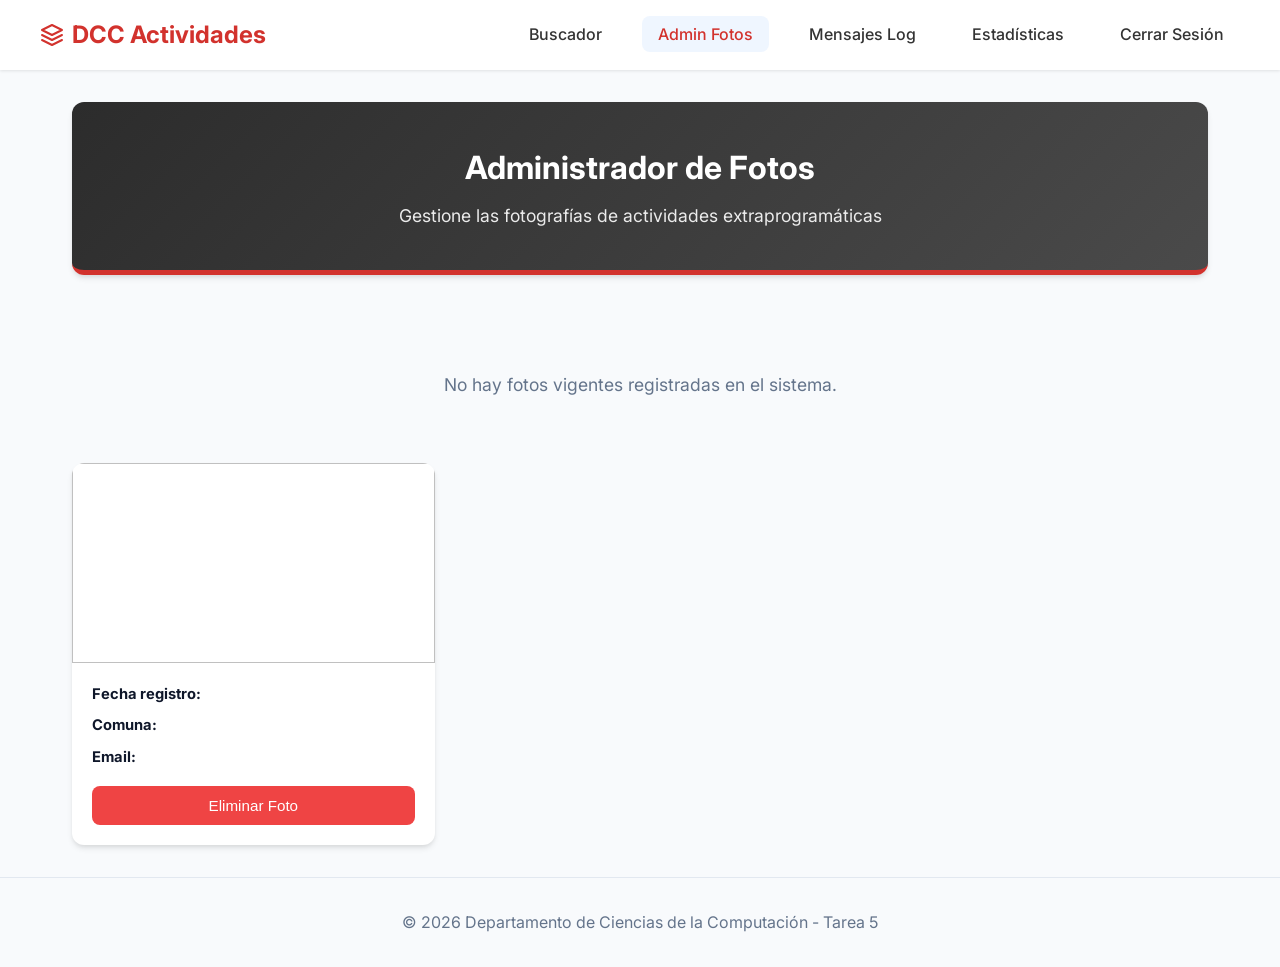
<file: src/main/resources/templates/admin_fotos.html>
<!DOCTYPE html>
<html lang="es" xmlns:th="http://www.thymeleaf.org">
<head>
    <meta charset="UTF-8">
    <meta name="viewport" content="width=device-width, initial-scale=1.0">
    <title>Administrador de Fotos - DCC Actividades</title>
    <meta name="_csrf" th:content="${_csrf.token}"/>
    <meta name="_csrf_header" th:content="${_csrf.headerName}"/>
    <link href="https://fonts.googleapis.com/css2?family=Inter:wght@300;400;500;600;700&amp;display=swap" rel="stylesheet">
    <style>
        :root {
            --primary-color: #d2322d;
            --primary-hover: #b02621;
            --secondary-color: #333333;
            --bg-color: #f8fafc;
            --card-bg: #ffffff;
            --text-main: #0f172a;
            --text-muted: #64748b;
            --border-color: #e2e8f0;
            --error-color: #ef4444;
            --success-color: #22c55e;
            --radius-md: 8px;
            --radius-lg: 12px;
            --shadow-sm: 0 1px 3px rgba(0,0,0,0.1);
            --shadow-md: 0 4px 6px -1px rgba(0,0,0,0.1), 0 2px 4px -1px rgba(0,0,0,0.06);
            --transition: all 0.3s ease;
        }
        * { box-sizing: border-box; margin: 0; padding: 0; }
        body {
            font-family: 'Inter', -apple-system, BlinkMacSystemFont, "Segoe UI", Roboto, Helvetica, Arial, sans-serif;
            background-color: var(--bg-color);
            color: var(--text-main);
            line-height: 1.6;
            display: flex;
            flex-direction: column;
            min-height: 100vh;
        }
        header {
            background-color: var(--card-bg);
            box-shadow: var(--shadow-sm);
            padding: 1rem 2rem;
            position: sticky;
            top: 0;
            z-index: 100;
        }
        nav {
            display: flex;
            justify-content: space-between;
            align-items: center;
            max-width: 1200px;
            margin: 0 auto;
        }
        .logo {
            font-size: 1.5rem;
            font-weight: 700;
            color: var(--primary-color);
            text-decoration: none;
            display: flex;
            align-items: center;
            gap: 0.5rem;
        }
        .nav-links {
            list-style: none;
            display: flex;
            gap: 1.5rem;
        }
        .nav-links a {
            text-decoration: none;
            color: var(--secondary-color);
            font-weight: 500;
            transition: var(--transition);
            padding: 0.5rem 1rem;
            border-radius: var(--radius-md);
        }
        .nav-links a:hover, .nav-links a.active {
            color: var(--primary-color);
            background-color: #eff6ff;
        }
        main {
            flex: 1;
            max-width: 1200px;
            margin: 2rem auto;
            padding: 0 2rem;
            width: 100%;
        }
        .page-header {
            text-align: center;
            padding: 2.5rem 2rem;
            background: linear-gradient(135deg, #2c2c2c, #4a4a4a);
            border-bottom: 5px solid var(--primary-color);
            color: white;
            border-radius: var(--radius-lg);
            margin-bottom: 2rem;
            box-shadow: var(--shadow-md);
        }
        .page-header h1 { font-size: 2rem; margin-bottom: 0.5rem; }
        .page-header p { font-size: 1.1rem; opacity: 0.9; }
        .gallery-grid {
            display: grid;
            grid-template-columns: repeat(auto-fill, minmax(300px, 1fr));
            gap: 1.5rem;
        }
        .foto-card {
            background-color: var(--card-bg);
            border-radius: var(--radius-lg);
            overflow: hidden;
            box-shadow: var(--shadow-md);
            transition: var(--transition);
        }
        .foto-card:hover {
            transform: translateY(-4px);
            box-shadow: 0 12px 24px rgba(0,0,0,0.12);
        }
        .foto-card img {
            width: 100%;
            height: 200px;
            object-fit: cover;
            display: block;
        }
        .foto-info {
            padding: 1.25rem;
        }
        .foto-info p {
            margin-bottom: 0.5rem;
            font-size: 0.92rem;
            color: var(--text-muted);
        }
        .foto-info p strong {
            color: var(--text-main);
        }
        .btn-eliminar {
            display: inline-block;
            width: 100%;
            padding: 0.7rem 1.5rem;
            background-color: var(--error-color);
            color: white;
            border: none;
            border-radius: var(--radius-md);
            font-size: 0.95rem;
            font-weight: 500;
            cursor: pointer;
            transition: var(--transition);
            text-align: center;
            margin-top: 0.5rem;
        }
        .btn-eliminar:hover {
            background-color: #dc2626;
            transform: translateY(-1px);
        }
        .btn-eliminar:disabled {
            background-color: #94a3b8;
            cursor: not-allowed;
            transform: none;
        }
        .empty-state {
            text-align: center;
            padding: 4rem 2rem;
            color: var(--text-muted);
            font-size: 1.1rem;
        }
        .alert-success {
            padding: 1rem 1.5rem;
            background-color: #dcfce7;
            color: #166534;
            border: 1px solid #bbf7d0;
            border-radius: var(--radius-md);
            margin-bottom: 1.5rem;
            display: none;
            font-weight: 500;
        }
        .alert-error {
            padding: 1rem 1.5rem;
            background-color: #fee2e2;
            color: #991b1b;
            border: 1px solid #fecaca;
            border-radius: var(--radius-md);
            margin-bottom: 1.5rem;
            display: none;
            font-weight: 500;
        }
        footer {
            text-align: center;
            padding: 2rem;
            color: var(--text-muted);
            border-top: 1px solid var(--border-color);
            margin-top: auto;
        }
        @media (max-width: 768px) {
            nav { flex-direction: column; gap: 1rem; }
            .gallery-grid { grid-template-columns: 1fr; }
        }
    </style>
</head>
<body>
    <header>
        <nav>
            <a href="/buscador" class="logo">
                <svg width="24" height="24" viewBox="0 0 24 24" fill="none" stroke="currentColor" stroke-width="2" stroke-linecap="round" stroke-linejoin="round"><path d="M12 2L2 7l10 5 10-5-10-5zM2 17l10 5 10-5M2 12l10 5 10-5"/></svg>
                DCC Actividades
            </a>
            <ul class="nav-links">
                <li><a href="/buscador">Buscador</a></li>
                <li><a href="/admin-fotos" class="active">Admin Fotos</a></li>
                <li><a href="/mensajes-log">Mensajes Log</a></li>
                <li><a href="/estadistica-fotos">Estadísticas</a></li>
                <li><a href="/logout">Cerrar Sesión</a></li>
            </ul>
        </nav>
    </header>

    <main>
        <div class="page-header">
            <h1>Administrador de Fotos</h1>
            <p>Gestione las fotografías de actividades extraprogramáticas</p>
        </div>

        <div id="alert-success" class="alert-success"></div>
        <div id="alert-error" class="alert-error"></div>

        <div th:if="${#lists.isEmpty(fotos)}" class="empty-state">
            <p>No hay fotos vigentes registradas en el sistema.</p>
        </div>

        <div class="gallery-grid" th:unless="${#lists.isEmpty(fotos)}">
            <div th:each="foto : ${fotos}" class="foto-card" th:id="'foto-card-' + ${foto.id}">
                <img th:src="'/' + ${foto.rutaArchivo}" th:alt="${foto.nombreArchivo}" loading="lazy">
                <div class="foto-info">
                    <p><strong>Fecha registro:</strong>
                        <span th:text="${#temporals.format(foto.actividad.miembro.fechaRegistro, 'dd-MM-yyyy HH:mm')}"></span>
                    </p>
                    <p><strong>Comuna:</strong>
                        <span th:text="${foto.actividad.miembro.comuna.nombre}"></span>
                    </p>
                    <p><strong>Email:</strong>
                        <span th:text="${foto.actividad.miembro.email}"></span>
                    </p>
                    <button class="btn-eliminar"
                            th:data-id="${foto.id}"
                            onclick="eliminarFoto(this)">
                        Eliminar Foto
                    </button>
                </div>
            </div>
        </div>
    </main>

    <footer>
        <p>&copy; 2026 Departamento de Ciencias de la Computación - Tarea 5</p>
    </footer>

    <script>
        function eliminarFoto(btn) {
            var fotoId = btn.getAttribute('data-id');

            // Solicitar motivo de eliminación
            var motivo = prompt('Ingrese el motivo de eliminación (mínimo 5, máximo 200 caracteres):');

            // Si cancela el prompt
            if (motivo === null) return;

            motivo = motivo.trim();

            // Validación del motivo
            if (motivo.length < 5 || motivo.length > 200) {
                alert('Error: El motivo debe tener entre 5 y 200 caracteres.');
                return;
            }

            // Deshabilitar botón mientras se procesa
            btn.disabled = true;
            btn.textContent = 'Eliminando...';

            // Leer token CSRF para peticiones POST seguras
            var csrfToken = document.querySelector("meta[name='_csrf']").getAttribute("content");
            var csrfHeader = document.querySelector("meta[name='_csrf_header']").getAttribute("content");

            // Enviar petición AJAX
            var headers = {
                'Content-Type': 'application/json'
            };
            headers[csrfHeader] = csrfToken;

            fetch('/admin-fotos/eliminar/' + fotoId, {
                method: 'POST',
                headers: headers,
                body: JSON.stringify({ motivo: motivo })
            })
            .then(function(response) {
                return response.json().then(function(data) {
                    return { ok: response.ok, data: data };
                });
            })
            .then(function(result) {
                if (result.ok) {
                    // Éxito: remover la tarjeta con animación
                    var card = document.getElementById('foto-card-' + fotoId);
                    if (card) {
                        card.style.transition = 'opacity 0.5s ease, transform 0.5s ease';
                        card.style.opacity = '0';
                        card.style.transform = 'scale(0.8)';
                        setTimeout(function() {
                            card.remove();
                            // Verificar si quedaron fotos
                            var gallery = document.querySelector('.gallery-grid');
                            if (gallery && gallery.children.length === 0) {
                                gallery.outerHTML = '<div class="empty-state"><p>No hay fotos vigentes registradas en el sistema.</p></div>';
                            }
                        }, 500);
                    }
                    mostrarAlerta('success', result.data.mensaje || 'Foto eliminada correctamente.');
                } else {
                    btn.disabled = false;
                    btn.textContent = 'Eliminar Foto';
                    mostrarAlerta('error', result.data.error || 'Error al eliminar la foto.');
                }
            })
            .catch(function(err) {
                console.error('Error:', err);
                btn.disabled = false;
                btn.textContent = 'Eliminar Foto';
                mostrarAlerta('error', 'Error de conexión al eliminar la foto.');
            });
        }

        function mostrarAlerta(tipo, mensaje) {
            var alertEl = document.getElementById('alert-' + tipo);
            alertEl.textContent = mensaje;
            alertEl.style.display = 'block';
            // Ocultar la otra alerta
            var otroTipo = tipo === 'success' ? 'error' : 'success';
            document.getElementById('alert-' + otroTipo).style.display = 'none';
            // Auto-ocultar después de 5 segundos
            setTimeout(function() {
                alertEl.style.display = 'none';
            }, 5000);
        }
    </script>
</body>
</html>
</file>
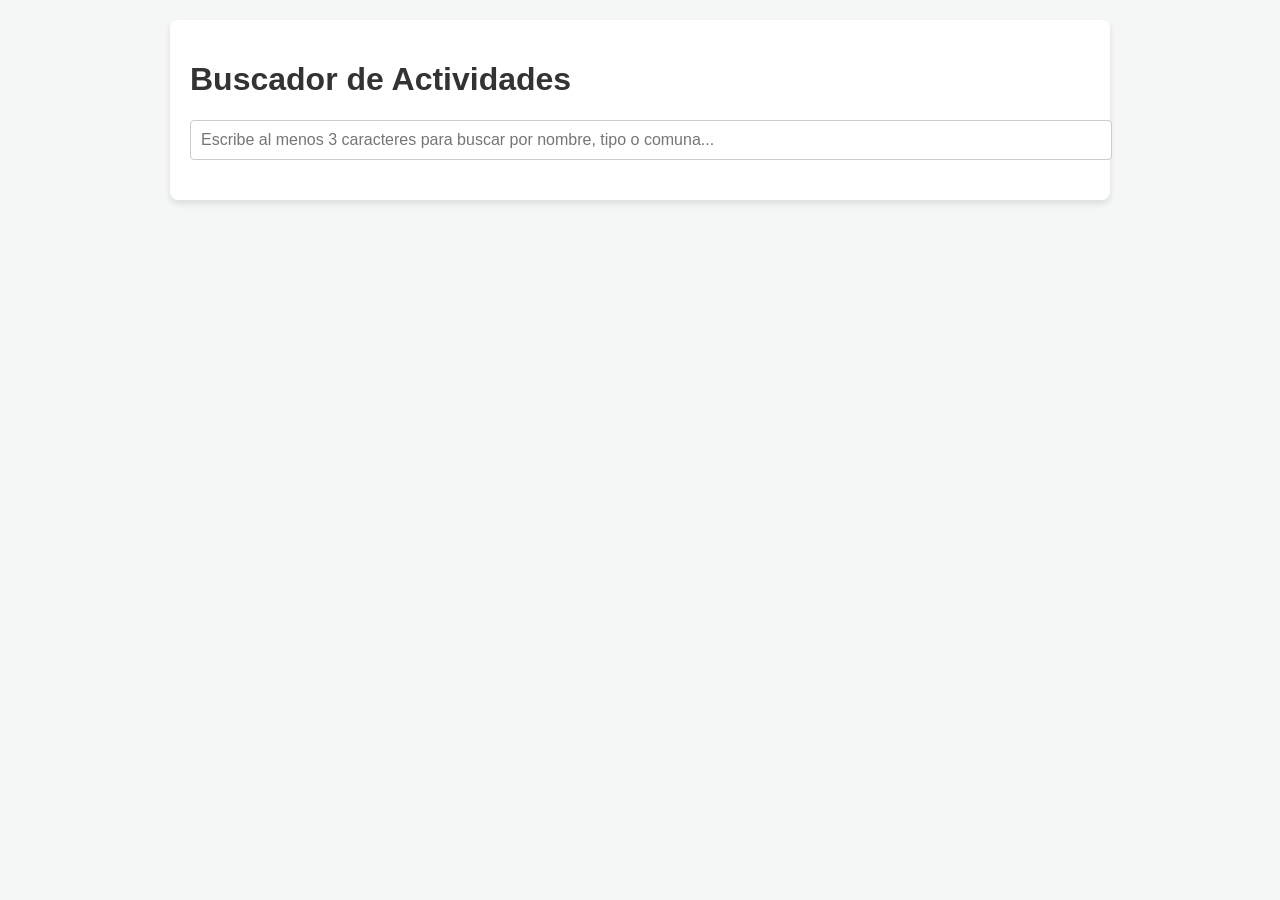
<file: src/main/resources/templates/buscador.html>
<!DOCTYPE html>
<html lang="es">
<head>
    <meta charset="UTF-8">
    <meta name="viewport" content="width=device-width, initial-scale=1.0">
    <title>Buscador de Actividades</title>
    <meta name="_csrf" th:content="${_csrf.token}"/>
    <meta name="_csrf_header" th:content="${_csrf.headerName}"/>
    <style>
        body { font-family: 'Inter', sans-serif; margin: 20px; background-color: #f4f7f6; }
        .container { max-width: 900px; margin: auto; background: white; padding: 20px; border-radius: 8px; box-shadow: 0 4px 6px rgba(0,0,0,0.1); }
        h1 { color: #333; }
        .search-box { margin-bottom: 20px; }
        .search-box input { width: 100%; padding: 10px; font-size: 16px; border: 1px solid #ccc; border-radius: 4px; }
        .actividad-card { border: 1px solid #ddd; padding: 15px; margin-bottom: 15px; border-radius: 6px; }
        .highlight { background-color: yellow; font-weight: bold; }
        .btn-evaluar { background-color: #007bff; color: white; border: none; padding: 5px 10px; cursor: pointer; border-radius: 3px; }
        .btn-evaluar:hover { background-color: #0056b3; }
        .nota-badge { background-color: #28a745; color: white; padding: 3px 8px; border-radius: 12px; font-weight: bold; }
        .msg-empty { color: #888; font-style: italic; }
    </style>
</head>
<body>

<div class="container">
    <h1>Buscador de Actividades</h1>
    <div class="search-box">
        <input type="text" id="searchInput" placeholder="Escribe al menos 3 caracteres para buscar por nombre, tipo o comuna...">
    </div>

    <div id="resultadosContainer">
        <!-- Los resultados se inyectarán aquí asíncronamente -->
    </div>
</div>

<script>
    const searchInput = document.getElementById('searchInput');
    const resultadosContainer = document.getElementById('resultadosContainer');

    // Funciones de escape para seguridad (XSS y Regex)
    const escapeHTML = (str) => {
        if (str === null || str === undefined) return "";
        return String(str)
            .replace(/&/g, "&amp;")
            .replace(/</g, "&lt;")
            .replace(/>/g, "&gt;")
            .replace(/"/g, "&quot;")
            .replace(/'/g, "&#039;");
    };

    function escapeRegExp(string) {
        return string.replace(/[.*+?^${}()|[\]\\]/g, '\\$&');
    }

    function highlightText(text, query) {
        if (!text) return "";
        let escapedText = escapeHTML(text);
        if (!query) return escapedText;
        
        const escapedQuery = escapeHTML(query);
        const regex = new RegExp(`(${escapeRegExp(escapedQuery)})`, 'gi');
        return escapedText.replace(regex, '<span class="highlight">$1</span>');
    }

    searchInput.addEventListener('input', function() {
        const query = this.value.trim();
        
        if (query.length >= 3) {
            // Realizar búsqueda asíncrona
            fetch(`/api/actividades/buscar?q=${encodeURIComponent(query)}`)
                .then(response => response.json())
                .then(data => {
                    resultadosContainer.innerHTML = '';
                    
                    if (data.length === 0) {
                        resultadosContainer.innerHTML = '<p class="msg-empty">No se encontraron actividades que coincidan con la búsqueda.</p>';
                        return;
                    }

                    data.forEach(act => {
                        const card = document.createElement('div');
                        card.className = 'actividad-card';
                        
                        card.innerHTML = `
                            <h3>${highlightText(act.nombreActividad, query)}</h3>
                            <p><strong>Miembro:</strong> ${escapeHTML(act.nombreMiembro)}</p>
                            <p><strong>Día:</strong> ${escapeHTML(act.dia)}</p>
                            <p><strong>Tipo:</strong> ${highlightText(act.tipo, query)}</p>
                            <p><strong>Comuna:</strong> ${highlightText(act.comuna, query)}</p>
                            <p><strong>Descripción:</strong> ${escapeHTML(act.descripcion)}</p>
                            <p>
                                <strong>Nota Promedio:</strong> 
                                <span class="nota-badge" id="nota-valor-${act.id}">${escapeHTML(act.nota)}</span> 
                                (<span id="nota-cant-${act.id}">${escapeHTML(act.cantNotas)}</span> evaluaciones)
                            </p>
                            <button class="btn-evaluar" onclick="evaluarActividad(${act.id})">Evaluar</button>
                        `;
                        resultadosContainer.appendChild(card);
                    });
                })
                .catch(err => {
                    console.error("Error al buscar actividades:", err);
                    resultadosContainer.innerHTML = '<p style="color:red;">Error al realizar la búsqueda.</p>';
                });
        } else {
            resultadosContainer.innerHTML = '';
        }
    });

    // Función para evaluar
    function evaluarActividad(actividadId) {
        const inputNota = prompt("Ingrese una nota para evaluar esta actividad (número entero entre 1 y 7):");
        if (inputNota === null) return; // cancelado
        
        const notaNum = parseInt(inputNota, 10);
        if (isNaN(notaNum) || notaNum < 1 || notaNum > 7 || inputNota.indexOf('.') !== -1 || inputNota.indexOf(',') !== -1) {
            alert("Error: Debe ingresar un número entero válido entre 1 y 7, ambos inclusives.");
            return;
        }

        // Leer token CSRF para peticiones POST seguras
        const csrfToken = document.querySelector("meta[name='_csrf']") ? document.querySelector("meta[name='_csrf']").getAttribute("content") : '';
        const csrfHeader = document.querySelector("meta[name='_csrf_header']") ? document.querySelector("meta[name='_csrf_header']").getAttribute("content") : '';

        const headers = {
            'Content-Type': 'application/json'
        };
        if (csrfHeader && csrfToken) {
            headers[csrfHeader] = csrfToken;
        }

        // Llamada asíncrona para guardar la nota
        fetch(`/api/actividades/${actividadId}/evaluar`, {
            method: 'POST',
            headers: headers,
            body: JSON.stringify({ valor: notaNum })
        })
        .then(response => {
            if (!response.ok) {
                throw new Error("No se pudo guardar la evaluación.");
            }
            return response.json();
        })
        .then(data => {
            // Actualizar la interfaz asíncronamente
            document.getElementById(`nota-valor-${actividadId}`).textContent = data.notaPromedio;
            document.getElementById(`nota-cant-${actividadId}`).textContent = data.cantNotas;
            alert("Evaluación guardada exitosamente.");
        })
        .catch(err => {
            console.error(err);
            alert("Hubo un error al guardar la evaluación.");
        });
    }
</script>

</body>
</html>
</file>
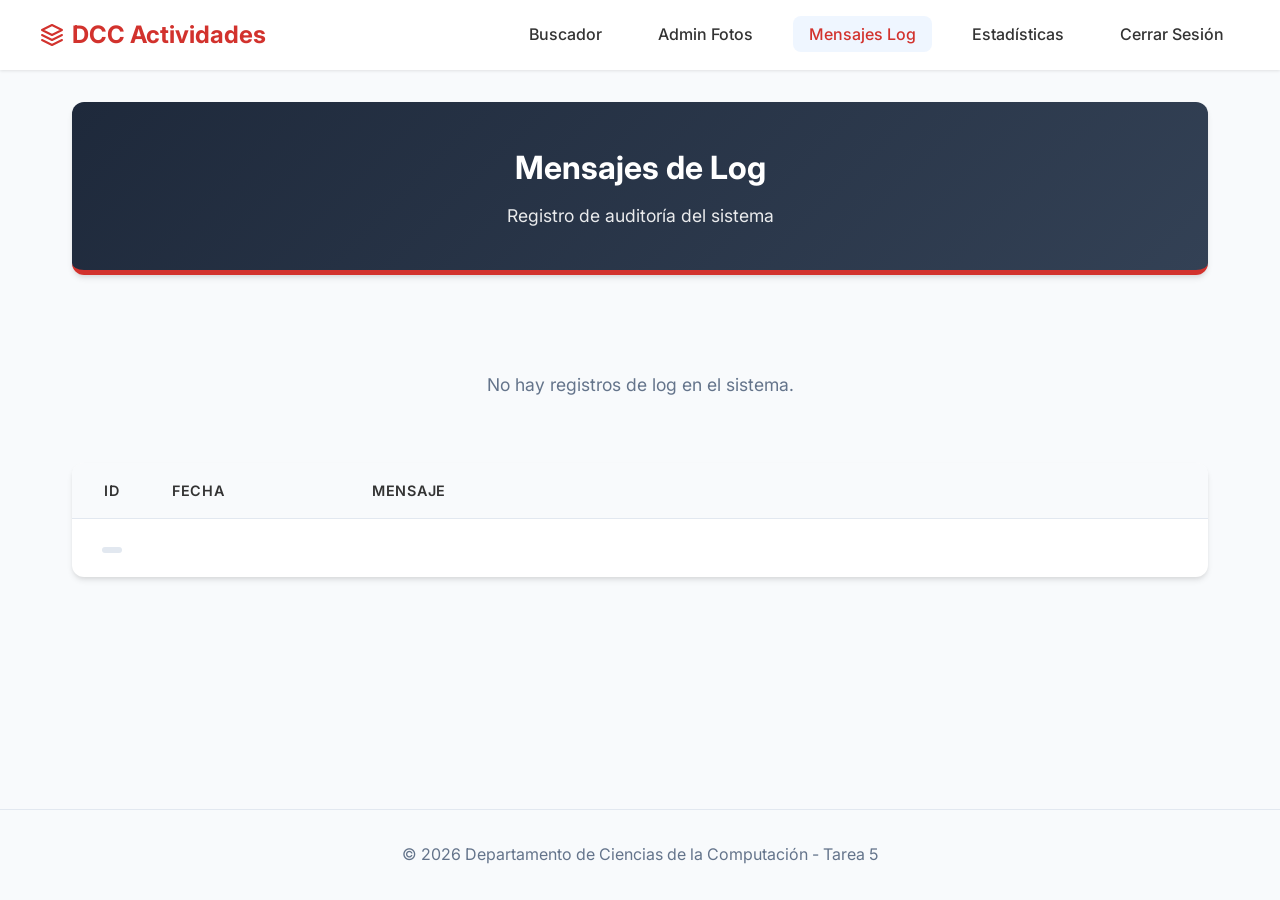
<file: src/main/resources/templates/mensajes_log.html>
<!DOCTYPE html>
<html lang="es" xmlns:th="http://www.thymeleaf.org">
<head>
    <meta charset="UTF-8">
    <meta name="viewport" content="width=device-width, initial-scale=1.0">
    <title>Mensajes de Log - DCC Actividades</title>
    <link href="https://fonts.googleapis.com/css2?family=Inter:wght@300;400;500;600;700&amp;display=swap" rel="stylesheet">
    <style>
        :root {
            --primary-color: #d2322d;
            --primary-hover: #b02621;
            --secondary-color: #333333;
            --bg-color: #f8fafc;
            --card-bg: #ffffff;
            --text-main: #0f172a;
            --text-muted: #64748b;
            --border-color: #e2e8f0;
            --radius-md: 8px;
            --radius-lg: 12px;
            --shadow-sm: 0 1px 3px rgba(0,0,0,0.1);
            --shadow-md: 0 4px 6px -1px rgba(0,0,0,0.1), 0 2px 4px -1px rgba(0,0,0,0.06);
            --transition: all 0.3s ease;
        }
        * { box-sizing: border-box; margin: 0; padding: 0; }
        body {
            font-family: 'Inter', -apple-system, BlinkMacSystemFont, "Segoe UI", Roboto, Helvetica, Arial, sans-serif;
            background-color: var(--bg-color);
            color: var(--text-main);
            line-height: 1.6;
            display: flex;
            flex-direction: column;
            min-height: 100vh;
        }
        header {
            background-color: var(--card-bg);
            box-shadow: var(--shadow-sm);
            padding: 1rem 2rem;
            position: sticky;
            top: 0;
            z-index: 100;
        }
        nav {
            display: flex;
            justify-content: space-between;
            align-items: center;
            max-width: 1200px;
            margin: 0 auto;
        }
        .logo {
            font-size: 1.5rem;
            font-weight: 700;
            color: var(--primary-color);
            text-decoration: none;
            display: flex;
            align-items: center;
            gap: 0.5rem;
        }
        .nav-links {
            list-style: none;
            display: flex;
            gap: 1.5rem;
        }
        .nav-links a {
            text-decoration: none;
            color: var(--secondary-color);
            font-weight: 500;
            transition: var(--transition);
            padding: 0.5rem 1rem;
            border-radius: var(--radius-md);
        }
        .nav-links a:hover, .nav-links a.active {
            color: var(--primary-color);
            background-color: #eff6ff;
        }
        main {
            flex: 1;
            max-width: 1200px;
            margin: 2rem auto;
            padding: 0 2rem;
            width: 100%;
        }
        .page-header {
            text-align: center;
            padding: 2.5rem 2rem;
            background: linear-gradient(135deg, #1e293b, #334155);
            border-bottom: 5px solid var(--primary-color);
            color: white;
            border-radius: var(--radius-lg);
            margin-bottom: 2rem;
            box-shadow: var(--shadow-md);
        }
        .page-header h1 { font-size: 2rem; margin-bottom: 0.5rem; }
        .page-header p { font-size: 1.1rem; opacity: 0.9; }
        .log-table-container {
            background-color: var(--card-bg);
            border-radius: var(--radius-lg);
            overflow: hidden;
            box-shadow: var(--shadow-md);
        }
        table {
            width: 100%;
            border-collapse: collapse;
        }
        th, td {
            padding: 1rem 1.25rem;
            text-align: left;
            border-bottom: 1px solid var(--border-color);
        }
        th {
            background-color: #f8fafc;
            font-weight: 600;
            color: var(--secondary-color);
            font-size: 0.9rem;
            text-transform: uppercase;
            letter-spacing: 0.05em;
        }
        tr:last-child td { border-bottom: none; }
        tr:hover td { background-color: #f1f5f9; }
        .id-col { width: 80px; text-align: center; }
        .fecha-col { width: 200px; white-space: nowrap; }
        .mensaje-col { word-break: break-word; }
        .badge-id {
            display: inline-block;
            background-color: #e2e8f0;
            color: var(--secondary-color);
            padding: 0.2rem 0.6rem;
            border-radius: 9999px;
            font-size: 0.85rem;
            font-weight: 600;
        }
        .empty-state {
            text-align: center;
            padding: 4rem 2rem;
            color: var(--text-muted);
            font-size: 1.1rem;
        }
        footer {
            text-align: center;
            padding: 2rem;
            color: var(--text-muted);
            border-top: 1px solid var(--border-color);
            margin-top: auto;
        }
        @media (max-width: 768px) {
            nav { flex-direction: column; gap: 1rem; }
            th, td { padding: 0.75rem 0.5rem; font-size: 0.85rem; }
            .fecha-col { width: auto; }
        }
    </style>
</head>
<body>
    <header>
        <nav>
            <a href="/buscador" class="logo">
                <svg width="24" height="24" viewBox="0 0 24 24" fill="none" stroke="currentColor" stroke-width="2" stroke-linecap="round" stroke-linejoin="round"><path d="M12 2L2 7l10 5 10-5-10-5zM2 17l10 5 10-5M2 12l10 5 10-5"/></svg>
                DCC Actividades
            </a>
            <ul class="nav-links">
                <li><a href="/buscador">Buscador</a></li>
                <li><a href="/admin-fotos">Admin Fotos</a></li>
                <li><a href="/mensajes-log" class="active">Mensajes Log</a></li>
                <li><a href="/estadistica-fotos">Estadísticas</a></li>
                <li><a href="/logout">Cerrar Sesión</a></li>
            </ul>
        </nav>
    </header>

    <main>
        <div class="page-header">
            <h1>Mensajes de Log</h1>
            <p>Registro de auditoría del sistema</p>
        </div>

        <div th:if="${#lists.isEmpty(logs)}" class="empty-state">
            <p>No hay registros de log en el sistema.</p>
        </div>

        <div th:unless="${#lists.isEmpty(logs)}" class="log-table-container">
            <table>
                <thead>
                    <tr>
                        <th class="id-col">ID</th>
                        <th class="fecha-col">Fecha</th>
                        <th class="mensaje-col">Mensaje</th>
                    </tr>
                </thead>
                <tbody>
                    <tr th:each="log : ${logs}">
                        <td class="id-col">
                            <span class="badge-id" th:text="${log.id}"></span>
                        </td>
                        <td class="fecha-col" th:text="${#temporals.format(log.fecha, 'dd-MM-yyyy HH:mm:ss')}"></td>
                        <td class="mensaje-col" th:text="${log.mensaje}"></td>
                    </tr>
                </tbody>
            </table>
        </div>
    </main>

    <footer>
        <p>&copy; 2026 Departamento de Ciencias de la Computación - Tarea 5</p>
    </footer>
</body>
</html>
</file>
